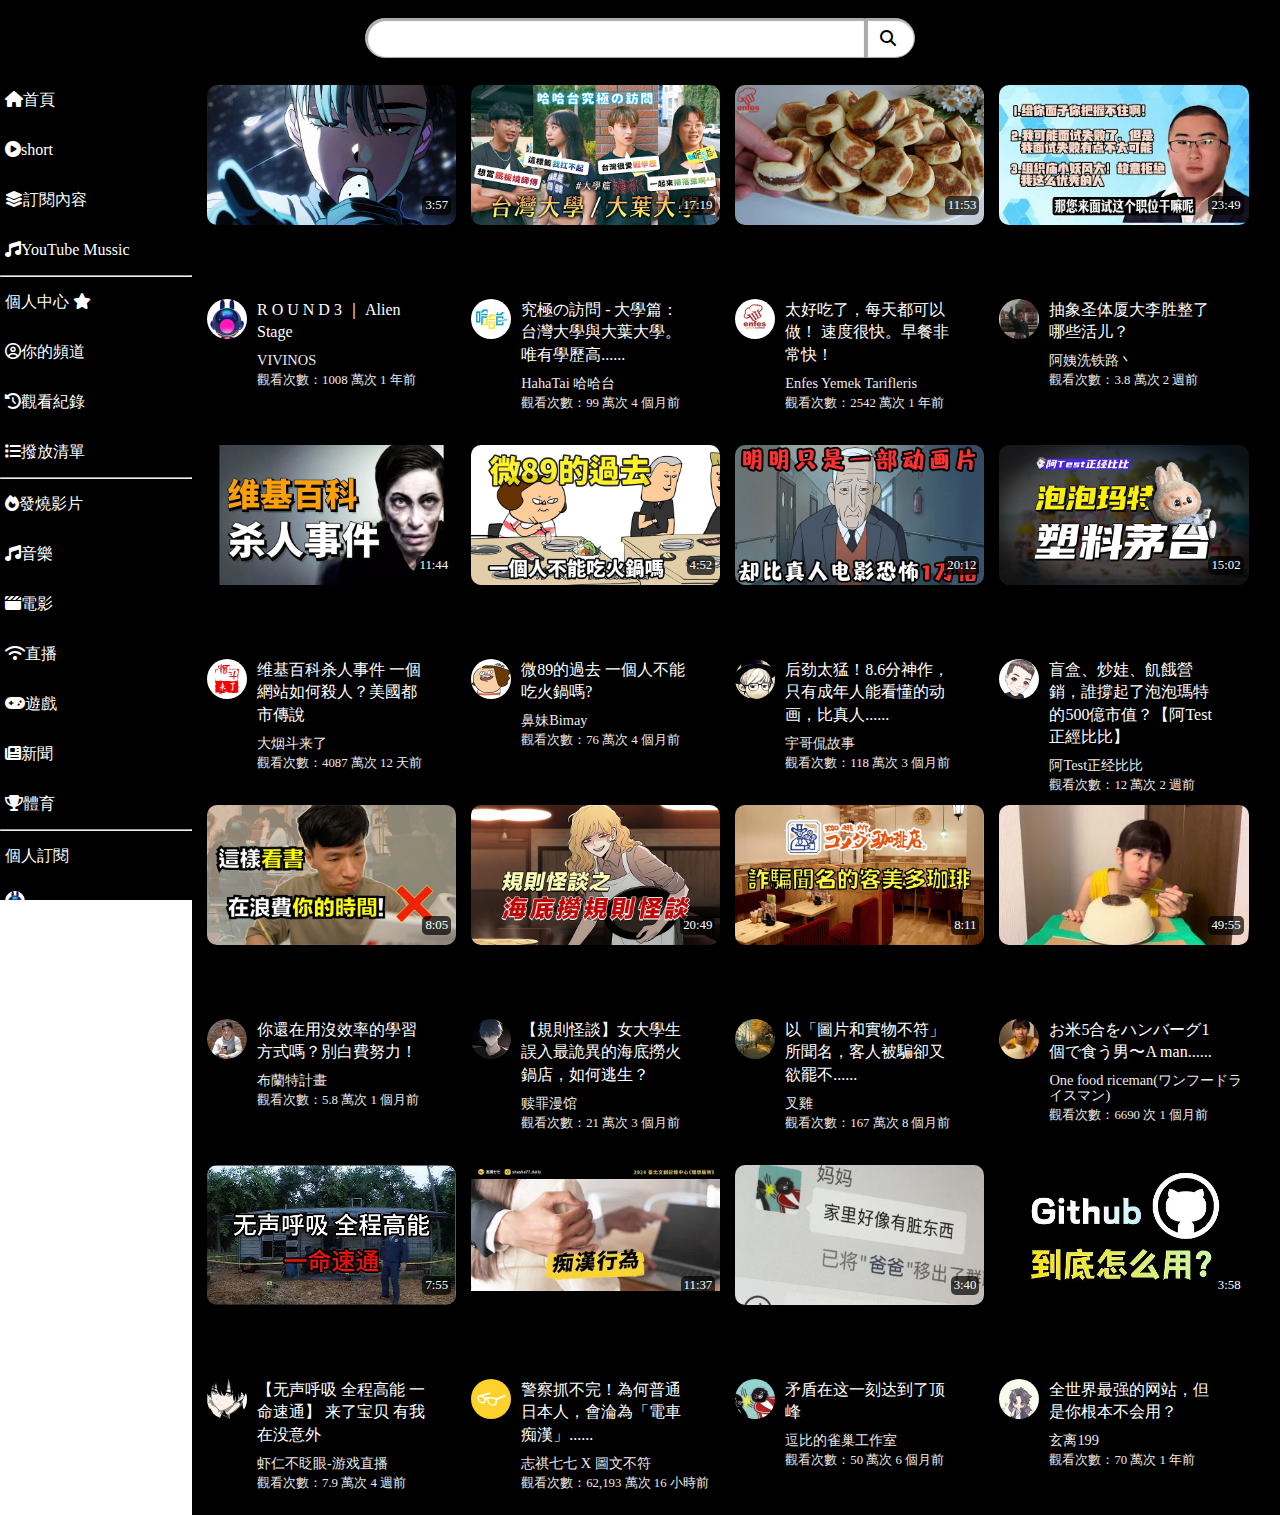
<file: index.htm>
<!DOCTYPE html>
<html lang="en">

<head>
    <meta charset="UTF-8">
    <meta name="viewport" content="width=device-width, initial-scale=1.0">
    <title>YouTube</title>
    <!-- 自己的外部樣式表 -->
    <link rel="stylesheet" href="./css/style.css">
    <!-- CSS Reset -->
    <link rel="stylesheet" href="./css/reset.css">
    <!-- font aweswome -->
    <link rel="stylesheet" href="./css/all.css">
    <!-- Google Font -->
    <link
        href="https://fonts.googleapis.com/css2?family=Noto+Sans+TC:wght@100..900&family=Roboto:ital,wght@0,100;0,300;0,400;0,500;0,700;0,900;1,100;1,300;1,400;1,500;1,700;1,900&display=swap"
        rel="stylesheet">
    <link
        href="https://fonts.googleapis.com/css2?family=Noto+Sans+TC:wght@100..900&family=Roboto:ital,wght@0,100;0,300;0,400;0,500;0,700;0,900;1,100;1,300;1,400;1,500;1,700;1,900&display=swap"
        rel="stylesheet">
</head>

<body>
    <div id="top">
        <h1>
            <a href="https://www.youtube.com/">
                <img class="logo" src="./images/yt_logo_rgb_dark.png" alt="youtube" title="youtube">
            </a>
        </h1>
        <div class="search">
            <div class="find"></div>
            <div class="find2"><i class="fa-solid fa-magnifying-glass"></i></div>
        </div>
    </div>

    <div id="sidebar">
        <li>
            <a href="#">
                <i class="fa-solid fa-house"></i>首頁
            </a>
        </li>
        <li>
            <a href="#">
                <i class="fa-solid fa-circle-play"></i>short
            </a>
        </li>
        <li>
            <a href="#">
                <i class="fa-solid fa-layer-group"></i>訂閱內容
            </a>
        </li>
        <li>
            <a href="#">
                <i class="fa-solid fa-music"></i>YouTube Mussic
            </a>
        </li>

        <hr>

        <li>
            <a href="#">個人中心
                <i class="fa-solid fa-star"></i>
            </a>
        </li>
        <li>
            <a href="#">
                <i class="fa-regular fa-circle-user"></i>你的頻道
            </a>
        </li>
        <li>
            <a href="#">
                <i class="fa-solid fa-clock-rotate-left"></i>觀看紀錄
            </a>
        </li>
        <li>
            <a href="#">
                <i class="fa-solid fa-list"></i>撥放清單
            </a>
        </li>

        <hr>

        <li>
            <a href="#">
                <i class="fa-solid fa-fire"></i>發燒影片
            </a>
        </li>
        <li>
            <a href="#">
                <i class="fa-solid fa-music"></i>音樂
            </a>
        </li>
        <li>
            <a href="#">
                <i class="fa-solid fa-clapperboard"></i>電影
            </a>
        </li>
        <li>
            <a href="#">
                <i class="fa-solid fa-wifi"></i>直播
            </a>
        </li>
        <li>
            <a href="#">
                <i class="fa-solid fa-gamepad"></i>遊戲
            </a>
        </li>
        <li>
            <a href="#">
                <i class="fa-solid fa-newspaper"></i>新聞
            </a>
        </li>
        <li>
            <a href="#">
                <i class="fa-solid fa-trophy"></i>體育
            </a>
        </li>

        <hr>

        <li>
            <a href="#">
                個人訂閱
            </a>
        </li>
        <li>
            <a href="https://www.youtube.com/@VIVINOS">
                <img src="./images/01_1.jpg" alt="VIVINOS" title="VIVINOS">VIVINOS
            </a>
        </li>
        <li>
            <a href="https://www.youtube.com/@shuzuimanguan">
                <img src="./images/02_1.jpg" alt="赎罪漫馆" title="赎罪漫馆">赎罪漫馆
            </a>
        </li>
        <li>
            <a href="https://www.youtube.com/@shasha77">
                <img src="./images/03_1.jpg" alt="志祺七七 X 圖文不符" title="志祺七七 X 圖文不符">志祺七七 X 圖文不符
            </a>
        </li>
        <li>
            <a href="https://www.youtube.com/@laoayi108">
                <img src="./images/04_1.jpg" alt="阿姨洗铁路丶" title="阿姨洗铁路丶">阿姨洗铁路丶
            </a>
        </li>
        <li>
            <a href="https://www.youtube.com/@quechaostudio">
                <img src="./images/v_8_1.jpg" alt="逗比的雀巢工作室" title="逗比的雀巢工作室">逗比的雀巢工作室
            </a>
        </li>
        <li>
            <a href="https://www.youtube.com/@OnesidedishmanOmO-wd8fl">
                <img src="./images/v_6_1.jpg" alt="One food riceman(ワンフードライスマン)"
                    title="One food riceman(ワンフードライスマン)">One food riceman(ワンフード...
            </a>
        </li>
    </div>

    <div id="content">

        <div class="card">
            <div class="up">
                <a href="https://www.youtube.com/watch?v=2cFnfD4iZzM">
                    <img src="./images/01.jpg" alt="R O U N D 3 ｜ Alien Stage" title="R O U N D 3 ｜ Alien Stage">
                    <div class="timeR">3:57</div>
                    <div class="timeL">3:12 / 3:57</div>
                </a>
            </div>
            <div class="down">
                <a href="https://www.youtube.com/watch?v=2cFnfD4iZzM">
                    <i class="fa-solid fa-ellipsis-vertical"></i>
                    <div class="downLeft"><img src="./images/01_1.jpg" alt="VIVINOS" title="VIVINOS"></div>
                    <div class="downRight">
                        <p class="text">R O U N D 3 ｜ Alien Stage</p>
                        <p class="text2">VIVINOS </p>
                        <p class="text3">觀看次數：1008 萬次 1 年前</p>
                    </div>
                </a>
            </div>
        </div>

        <div class="card">
            <div class="up">
                <a href="https://www.youtube.com/watch?v=97KPiuY2EHo">
                    <img src="./images/haha.jpg" alt="究極の訪問 - 大學篇：台灣大學與大葉大學。唯有學歷高？不想被貼標籤？牛有幾個胃？《哈哈台街訪》EP156【哈哈台】"
                        title="究極の訪問 - 大學篇：台灣大學與大葉大學。唯有學歷高？不想被貼標籤？牛有幾個胃？《哈哈台街訪》EP156【哈哈台】">
                    <div class="timeR">17:19</div>
                    <div class="timeL">11:36 / 17:19</div>
                </a>
            </div>
            <div class="down">
                <a href="https://www.youtube.com/watch?v=97KPiuY2EHo">
                    <i class="fa-solid fa-ellipsis-vertical"></i>
                    <div class="downLeft"><img src="./images/haha_1.jpg" alt="HahaTai 哈哈台" title="HahaTai 哈哈台"></div>
                    <div class="downRight">
                        <p class="text">究極の訪問 - 大學篇：台灣大學與大葉大學。唯有學歷高......</p>
                        <p class="text2">HahaTai 哈哈台</p>
                        <p class="text3">觀看次數：99 萬次 4 個月前</p>
                    </div>
                </a>
            </div>
        </div>

        <div class="card">
            <div class="up">
                <a href="https://www.youtube.com/watch?v=u34kwQ4bLGU">
                    <img src="./images/food.jpg" alt="太好吃了，每天都可以做！ 速度很快。早餐非常快！" title="太好吃了，每天都可以做！ 速度很快。早餐非常快！">
                    <div class="timeR">11:53</div>
                    <div class="timeL">10:26 / 11:53</div>
                </a>
            </div>
            <div class="down">
                <a href="https://www.youtube.com/watch?v=u34kwQ4bLGU">
                    <i class="fa-solid fa-ellipsis-vertical"></i>
                    <div class="downLeft"><img src="./images/food_1.jpg" alt="Enfes Yemek Tarifleris"
                            title="Enfes Yemek Tarifleris"></div>
                    <div class="downRight">
                        <p class="text">太好吃了，每天都可以做！ 速度很快。早餐非常快！</p>
                        <p class="text2">Enfes Yemek Tarifleris</p>
                        <p class="text3">觀看次數：2542 萬次 1 年前</p>
                    </div>
                </a>
            </div>
        </div>

        <div class="card">
            <div class="up">
                <a href="https://www.youtube.com/watch?v=50VuFrw0X54&t=152s">
                    <img src="./images/04.jpg" alt="抽象圣体厦大李胜整了哪些活儿？" title="抽象圣体厦大李胜整了哪些活儿？">
                    <div class="timeR">23:49</div>
                    <div class="timeL">10:15 / 23:49</div>
                </a>
            </div>
            <div class="down">
                <a href="https://www.youtube.com/watch?v=50VuFrw0X54&t=152s">
                    <i class="fa-solid fa-ellipsis-vertical"></i>
                    <div class="downLeft"><img src="./images/04_1.jpg" alt="阿姨洗铁路丶" title="阿姨洗铁路丶"></div>
                    <div class="downRight">
                        <p class="text">抽象圣体厦大李胜整了哪些活儿？</p>
                        <p class="text2">阿姨洗铁路丶</p>
                        <p class="text3">觀看次數：3.8 萬次 2 週前</p>
                    </div>
                </a>
            </div>
        </div>

        <div class="card">
            <div class="up">
                <a href="https://www.youtube.com/watch?v=Be5IyEGfJ_0">
                    <img src="./images/new.jpg" alt="维基百科杀人事件 一個網站如何殺人？美國都市傳說" title="维基百科杀人事件 一個網站如何殺人？美國都市傳說">
                    <div class="timeR">11:44</div>
                    <div class="timeL">9:15 / 11:44</div>
                </a>
            </div>
            <div class="down">
                <a href="https://www.youtube.com/watch?v=Be5IyEGfJ_0">
                    <i class="fa-solid fa-ellipsis-vertical"></i>
                    <div class="downLeft"><img src="./images/new_1.jpg" alt="大烟斗来了" title="大烟斗来了"></div>
                    <div class="downRight">
                        <p class="text">维基百科杀人事件 一個網站如何殺人？美國都市傳說</p>
                        <p class="text2">大烟斗来了</p>
                        <p class="text3">觀看次數：4087 萬次 12 天前</p>
                    </div>
                </a>
            </div>
        </div>

        <div class="card">
            <div class="up">
                <a href="https://www.youtube.com/watch?v=-SLRZb0EibE">
                    <img src="./images/video.jpg" alt="微89的過去 一個人不能吃火鍋嗎?" title="微89的過去 一個人不能吃火鍋嗎?">
                    <div class="timeR">4:52</div>
                    <div class="timeL">3:17 / 4:52</div>
                </a>
            </div>
            <div class="down">
                <a href="https://www.youtube.com/watch?v=-SLRZb0EibE">
                    <i class="fa-solid fa-ellipsis-vertical"></i>
                    <div class="downLeft"><img src="./images/video_1.jpg" alt="鼻妹Bimay" title="鼻妹Bimay"></div>
                    <div class="downRight">
                        <p class="text">微89的過去 一個人不能吃火鍋嗎?</p>
                        <p class="text2">鼻妹Bimay</p>
                        <p class="text3">觀看次數：76 萬次 4 個月前</p>
                    </div>
                </a>
            </div>
        </div>

        <div class="card">
            <div class="up">
                <a href="https://www.youtube.com/watch?v=0RMdYifIIpY">
                    <img src="./images/v_2.jpg" alt="后劲太猛！8.6分神作，只有成年人能看懂的动画，比真人电影恐怖一万倍！《皱纹》【宇哥】"
                        title="后劲太猛！8.6分神作，只有成年人能看懂的动画，比真人电影恐怖一万倍！《皱纹》【宇哥】">
                    <div class="timeR">20:12</div>
                    <div class="timeL">19:57 / 20:12</div>
                </a>
            </div>
            <div class="down">
                <a href="https://www.youtube.com/watch?v=0RMdYifIIpY">
                    <i class="fa-solid fa-ellipsis-vertical"></i>
                    <div class="downLeft"><img src="./images/v_2_1.jpg" alt="宇哥侃故事" title="宇哥侃故事"></div>
                    <div class="downRight">
                        <p class="text">后劲太猛！8.6分神作，只有成年人能看懂的动画，比真人......</p>
                        <p class="text2">宇哥侃故事</p>
                        <p class="text3">觀看次數：118 萬次 3 個月前</p>
                    </div>
                </a>
            </div>
        </div>

        <div class="card">
            <div class="up">
                <a href="https://www.youtube.com/watch?v=9GUUqA_x0Ws">
                    <img src="./images/v_3.jpg" alt="盲盒、炒娃、飢餓營銷，誰撐起了泡泡瑪特的500億市值？【阿Test正經比比】"
                        title="盲盒、炒娃、飢餓營銷，誰撐起了泡泡瑪特的500億市值？【阿Test正經比比】">
                    <div class="timeR">15:02</div>
                    <div class="timeL">0:00 / 15:02</div>
                </a>
            </div>
            <div class="down">
                <a href="https://www.youtube.com/watch?v=9GUUqA_x0Ws">
                    <i class="fa-solid fa-ellipsis-vertical"></i>
                    <div class="downLeft"><img src="./images/v_3_1.jpg" alt="阿Test正经比比" title="阿Test正经比比"></div>
                    <div class="downRight">
                        <p class="text">盲盒、炒娃、飢餓營銷，誰撐起了泡泡瑪特的500億市值？【阿Test正經比比】</p>
                        <p class="text2">阿Test正经比比</p>
                        <p class="text3">觀看次數：12 萬次 2 週前</p>
                    </div>
                </a>
            </div>
        </div>

        <div class="card">
            <div class="up">
                <a href="https://www.youtube.com/watch?v=kighVGrp1Bg">
                    <img src="./images/v_4.jpg" alt="你還在用沒效率的學習方式嗎？別白費努力！" title="你還在用沒效率的學習方式嗎？別白費努力！">
                    <div class="timeR">8:05</div>
                    <div class="timeL">0:00 / 8:05</div>
                </a>
            </div>
            <div class="down">
                <a href="https://www.youtube.com/watch?v=kighVGrp1Bg">
                    <i class="fa-solid fa-ellipsis-vertical"></i>
                    <div class="downLeft"><img src="./images/v_4_1.jpg" alt="布蘭特計畫" title="布蘭特計畫"></div>
                    <div class="downRight">
                        <p class="text">你還在用沒效率的學習方式嗎？別白費努力！</p>
                        <p class="text2">布蘭特計畫</p>
                        <p class="text3">觀看次數：5.8 萬次 1 個月前</p>
                    </div>
                </a>
            </div>
        </div>

        <div class="card">
            <div class="up">
                <a href="https://www.youtube.com/watch?v=uJpkfs7YJvE">
                    <img src="./images/02.jpg" alt="【規則怪談】女大學生誤入最詭異的海底撈火鍋店，如何逃生？" title="【規則怪談】女大學生誤入最詭異的海底撈火鍋店，如何逃生？">
                    <div class="timeR">20:49</div>
                    <div class="timeL">12:02 / 20:49</div>
                </a>
            </div>
            <div class="down">
                <a href="https://www.youtube.com/watch?v=uJpkfs7YJvE">
                    <i class="fa-solid fa-ellipsis-vertical"></i>
                    <div class="downLeft"><img src="./images/02_1.jpg" alt="赎罪漫馆" title="赎罪漫馆"></div>
                    <div class="downRight">
                        <p class="text">【規則怪談】女大學生誤入最詭異的海底撈火鍋店，如何逃生？</p>
                        <p class="text2">赎罪漫馆</p>
                        <p class="text3">觀看次數：21 萬次 3 個月前</p>
                    </div>
                </a>
            </div>
        </div>

        <div class="card">
            <div class="up">
                <a href="https://www.youtube.com/watch?v=k3pfkvAcR9A">
                    <img src="./images/v_5.jpg" alt="以「圖片和實物不符」所聞名，客人被騙卻又欲罷不能！｜客美多｜KOMEDA｜叉雞"
                        title="以「圖片和實物不符」所聞名，客人被騙卻又欲罷不能！｜客美多｜KOMEDA｜叉雞">
                    <div class="timeR">8:11</div>
                    <div class="timeL">0:02 / 8:11</div>
                </a>
            </div>
            <div class="down">
                <a href="https://www.youtube.com/watch?v=k3pfkvAcR9A">
                    <i class="fa-solid fa-ellipsis-vertical"></i>
                    <div class="downLeft"><img src="./images/v_5_1.jpg" alt="叉雞" title="叉雞"></div>
                    <div class="downRight">
                        <p class="text">以「圖片和實物不符」所聞名，客人被騙卻又欲罷不......</p>
                        <p class="text2">叉雞</p>
                        <p class="text3">觀看次數：167 萬次 8 個月前</p>
                    </div>
                </a>
            </div>
        </div>

        <div class="card">
            <div class="up">
                <a href="https://www.youtube.com/watch?v=8-Ts5zMV8SU">
                    <img src="./images/v_6.jpg"
                        alt="お米5合をハンバーグ1個で食う男〜A man who eats a lot of rice in one hamburger steak〜"
                        title="お米5合をハンバーグ1個で食う男〜A man who eats a lot of rice in one hamburger steak〜">
                    <div class="timeR">49:55</div>
                    <div class="timeL">0:02 / 49:55</div>
                </a>
            </div>
            <div class="down">
                <a href="https://www.youtube.com/watch?v=8-Ts5zMV8SU">
                    <i class="fa-solid fa-ellipsis-vertical"></i>
                    <div class="downLeft"><img src="./images/v_6_1.jpg" alt="One food riceman(ワンフードライスマン)"
                            title="One food riceman(ワンフードライスマン)"></div>
                    <div class="downRight">
                        <p class="text">お米5合をハンバーグ1個で食う男〜A man......</p>
                        <p class="text2">One food riceman(ワンフードライスマン)</p>
                        <p class="text3">觀看次數：6690 次 1 個月前</p>
                    </div>
                </a>
            </div>
        </div>

        <div class="card">
            <div class="up">
                <a href="https://www.youtube.com/watch?v=AQld-SAe0rA">
                    <img src="./images/v_7.jpg" alt="【无声呼吸 全程高能 一命速通】 来了宝贝 有我在没意外" title="【无声呼吸 全程高能 一命速通】 来了宝贝 有我在没意外">
                    <div class="timeR">7:55</div>
                    <div class="timeL">1:32 / 7:55</div>
                </a>
            </div>
            <div class="down">
                <a href="https://www.youtube.com/watch?v=AQld-SAe0rA">
                    <i class="fa-solid fa-ellipsis-vertical"></i>
                    <div class="downLeft"><img src="./images/v_7_1.jpg" alt="虾仁不眨眼-游戏直播" title="虾仁不眨眼-游戏直播"></div>
                    <div class="downRight">
                        <p class="text">【无声呼吸 全程高能 一命速通】 来了宝贝 有我在没意外</p>
                        <p class="text2">虾仁不眨眼-游戏直播</p>
                        <p class="text3">觀看次數：7.9 萬次 4 週前</p>
                    </div>
                </a>
            </div>
        </div>

        <div class="card">
            <div class="up">
                <a href="https://www.youtube.com/watch?v=xA8qlngDC8o">
                    <img src="./images/03.jpg" alt="警察抓不完！為何普通日本人，會淪為「電車痴漢」？長年亂象真的有解嗎？｜志祺七七"
                        title="警察抓不完！為何普通日本人，會淪為「電車痴漢」？長年亂象真的有解嗎？｜志祺七七">
                    <div class="timeR">11:37</div>
                    <div class="timeL">0:00 / 11:37</div>
                </a>
            </div>
            <div class="down">
                <a href="https://www.youtube.com/watch?v=xA8qlngDC8o">
                    <i class="fa-solid fa-ellipsis-vertical"></i>
                    <div class="downLeft"><img src="./images/03_1.jpg" alt="志祺七七 X 圖文不符" title="志祺七七 X 圖文不符"></div>
                    <div class="downRight">
                        <p class="text">警察抓不完！為何普通日本人，會淪為「電車痴漢」......</p>
                        <p class="text2">志祺七七 X 圖文不符</p>
                        <p class="text3">觀看次數：62,193 萬次 16 小時前</p>
                    </div>
                </a>
            </div>
        </div>

        <div class="card">
            <div class="up">
                <a href="https://www.youtube.com/watch?v=qOesbuk1XoE">
                    <img src="./images/v_8.jpg" alt="矛盾在这一刻达到了顶峰" title="矛盾在这一刻达到了顶峰">
                    <div class="timeR">3:40</div>
                    <div class="timeL">3:32 / 3:40</div>
                </a>
            </div>
            <div class="down">
                <a href="https://www.youtube.com/watch?v=qOesbuk1XoE">
                    <i class="fa-solid fa-ellipsis-vertical"></i>
                    <div class="downLeft"><img src="./images/v_8_1.jpg" alt="虾仁不眨眼-游戏直播" title="虾仁不眨眼-游戏直播"></div>
                    <div class="downRight">
                        <p class="text">矛盾在这一刻达到了顶峰</p>
                        <p class="text2">逗比的雀巢工作室</p>
                        <p class="text3">觀看次數：50 萬次 6 個月前</p>
                    </div>
                </a>
            </div>
        </div>

        <div class="card">
            <div class="up">
                <a href="https://www.youtube.com/watch?v=ARU-ZD9pfO4">
                    <img src="./images/v_9.jpg" alt="全世界最强的网站，但是你根本不会用？" title="全世界最强的网站，但是你根本不会用？">
                    <div class="timeR">3:58</div>
                    <div class="timeL">1:43 / 3:58</div>
                </a>
            </div>
            <div class="down">
                <a href="https://www.youtube.com/watch?v=ARU-ZD9pfO4">
                    <i class="fa-solid fa-ellipsis-vertical"></i>
                    <div class="downLeft"><img src="./images/v_9_1.jpg" alt="玄离199" title="玄离199"></div>
                    <div class="downRight">
                        <p class="text">全世界最强的网站，但是你根本不会用？</p>
                        <p class="text2">玄离199</p>
                        <p class="text3">觀看次數：70 萬次 1 年前</p>
                    </div>
                </a>
            </div>
        </div>


    </div>
</body>

</html>
</file>
<file: css/style.css>
* {
	margin: 0;
	padding: 0;
	box-sizing: border-box;
}

html,
body{
	height: 100%;
}

body {
	font-family: 'Noto Sans TC', sans-serif;
}

#top{
	width: 100%;
	height: 75px;
	background: #000;
	top: 0;
	display: flex;
	align-items: center;
	position: fixed;
}

#top .logo {
	width: 260px;
	height: 58px;
	position: absolute;
	top: 50%;
	left: 50%;
	transform: translate(-360%, -50%);
}

#top .search .find2 i {
	position: absolute;
	top: 50%;
	left: 50%;
	transform: translate(1500%, -50%);
}

.search {
	display: flex;
    margin: 0 auto;
}

.find {
	width: 500px;
	height: 40px;
	background-color: #fff;
	border-radius: 30px 0 0 30px;
	border: #aaa 1px solid;
	box-shadow: inset 1px 1px 1px 1px #aaa;
	text-align: center;
}

.find:hover {
	width: 500px;
	height: 40px;
	background-color: #fff;
	border-radius: 30px 0 0 30px;
	border: #aaa 1px solid;
	box-shadow: inset 1px 1px 1px 1px #aaa;
	background: #f0ebeb;
}

.find2 {
	width: 50px;
	height: 40px;
	background-color: #fff;
	border-radius: 0 30px 30px 0;
	border: #aaa 1px solid;
	box-shadow: inset 1px 1px 1px 1px #aaa;
    text-align: center;
}

.find2:hover {
	width: 50px;
	height: 40px;
	background-color: #fff;
	border-radius: 0 30px 30px 0;
	border: #aaa 1px solid;
	box-shadow: inset 1px 1px 1px 1px;
	background-color: #f0ebeb;
}

.logo{
	height: 30px;;
    width: 134px;
	position: absolute;
	top: 0;
	left: 100;
}


#sidebar {
	width: 15%;
	height: calc(100vh - 75px);
	position: fixed;
	left: 0;
	top: 75px;
	background: #000;
	color: #fff;
	overflow-y: scroll;
	text-decoration: none;
	/* text-align: center; */
	/* position: absolute; */
}

#sidebar li {
	list-style: none;
	padding: 5px;
}

#sidebar li img {
	width: 20px;
	height: 20px;
	border-radius: 50%;
}

#sidebar a {
	display: block;
	line-height: 40px;
	color: #fff;
	text-decoration: none;
}

#sidebar a:hover {
	background-color: #f0ebeb;
	color: #000;
}



#content {
	width: 85%;
	/* height: calc(100vh - 75px); */
	top: 75px;
	margin-left: 15%;
	overflow: auto;
	position: absolute;
	background: #000;
}

#content .card {
	width: 22.9%;
	height: 300px;
	/* border: 1px solid #f00; */
	margin-left: 15px;
	margin-bottom: 50px;
	margin-top: 10px;

	float: left;
	position: relative;
}

#content .up {
	display: block;
	width: 100%;
	/* height: 69%; */
	position: relative;
	font-size: 0;

	/* background: #888; */
	/* border-radius: 10px; */
}

#content .up .timeR {
	box-sizing: border-box;
	display: inline-block;
	position: absolute;
	bottom: 10px;
	right: 5px;
	background: rgba(0, 0, 0, 0.7);
	border-radius: 5px;
	color: #fff;
	padding: 3px;
	font-size: 0.8rem;
}

#content .up:hover .timeR {
	display: none;
}

#content .up:hover .timeL {
	box-sizing: border-box;
	display: inline-block;
	position: absolute;
	bottom: 16px;
	left: 10px;
	color: #fff;
	padding: 3px;
	font-size: 0.7rem;
	font-weight: 300;
}

#content .up img {
	width: 100%;
	border-radius: 10px;
	cursor: pointer;
}

#content .up:hover img {
	border-radius: 10px;
}

#content .down {
	box-sizing: border-box;
	width: 100%;
	height: 30%;
	position: absolute;
	top: 68%;
	/* background: #eee; */
	padding-top: 10px;
}

#content .down i {
	position: absolute;
	right: 10px;
	top: 20%;
	font-size: 0;
	color: #fff;
}

#content .down:hover i {
	position: absolute;
	right: 10px;
	font-size: 1rem;
}

#content .downLeft {
	position: absolute;
	width: 40px;
	height: 40px;
	/* border: 1px solid #f00; */
}

#content .downLeft img {
	width: 100%;
	border-radius: 50%;
}

#content .downRight {
	display: block;
	position: absolute;
	height: 40px;
	left: 50px;
}

#content .text {
	padding-bottom: 0.6rem;
	padding-right: 30px;
	line-height: 1.4rem;
	color: #fff;
	cursor: pointer;
	display: block;
}

#content .text2 {
	padding-bottom: 0.4rem;
	font-size: 0.9rem;
	cursor: pointer;
	color: #eceaea;
}

#content .text3 {
	font-size: 0.8rem;
	cursor: pointer;
	color: #eceaea;
}
</file>
